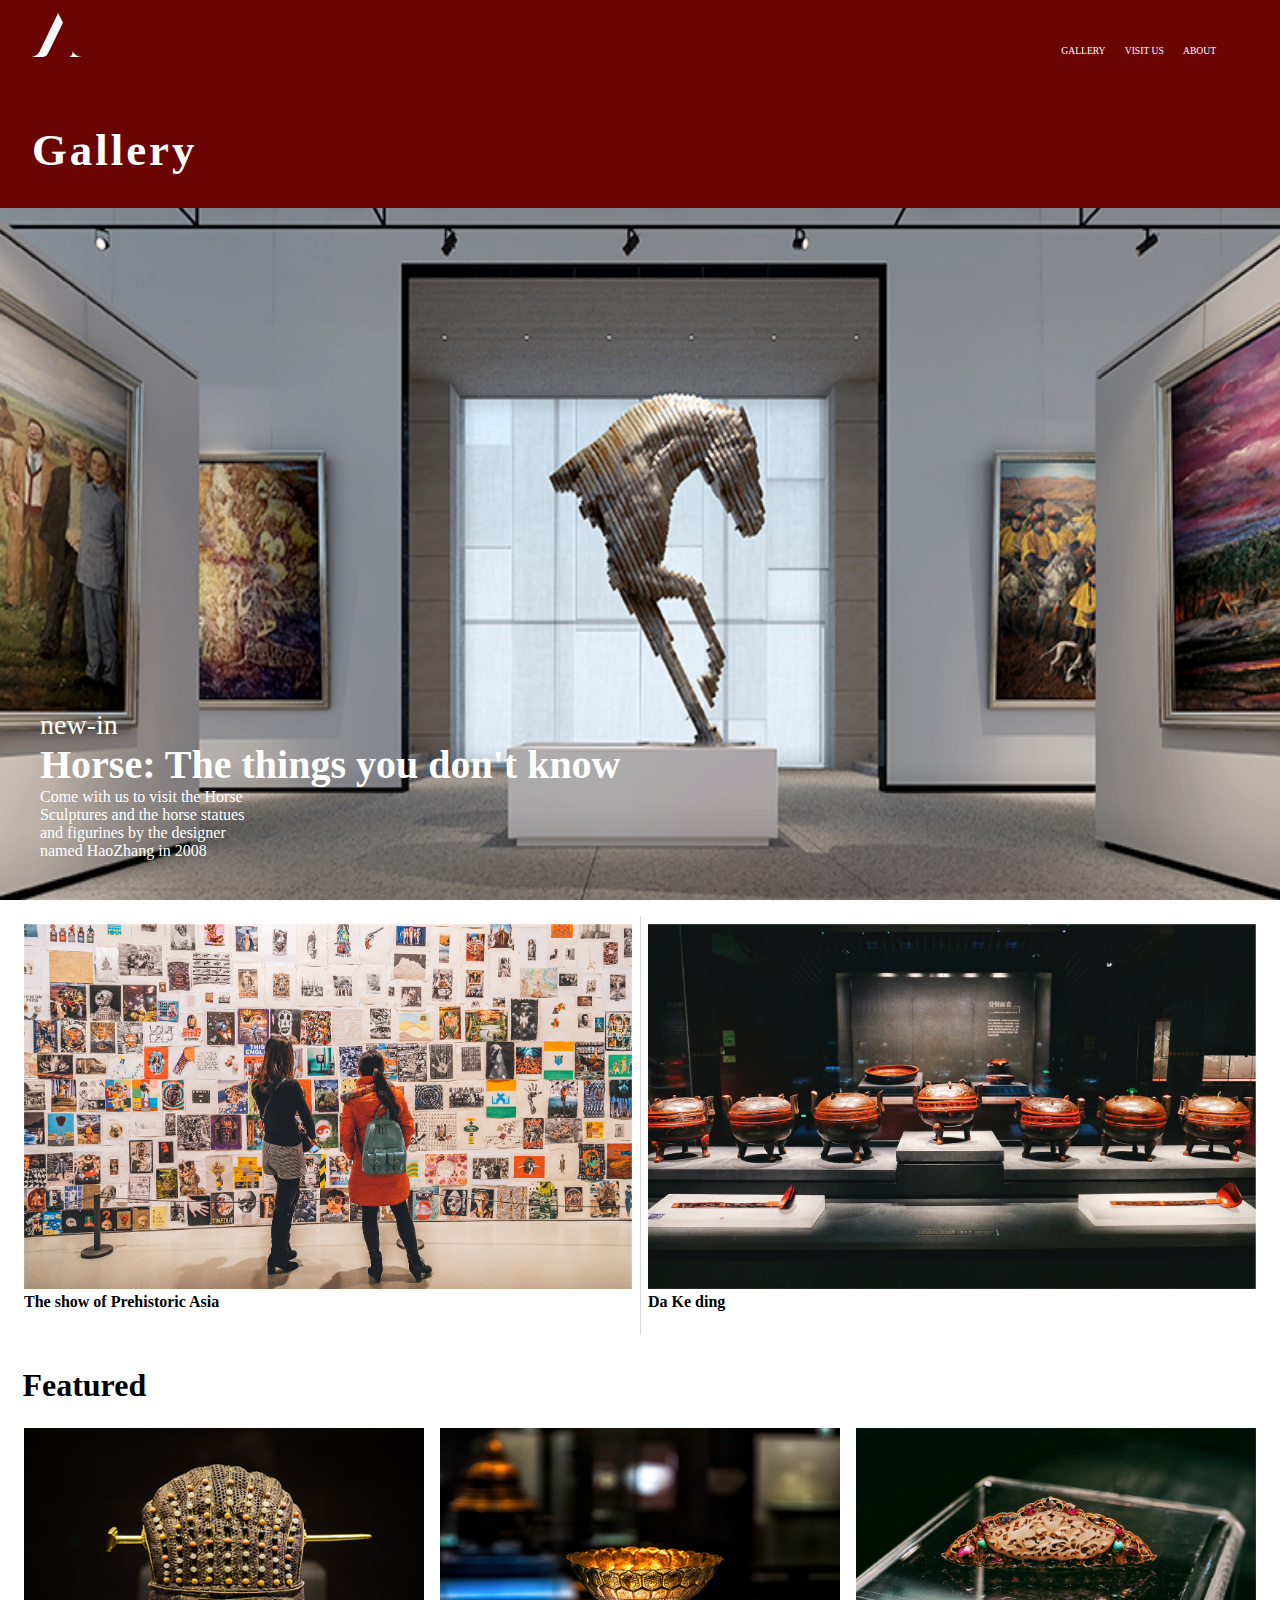
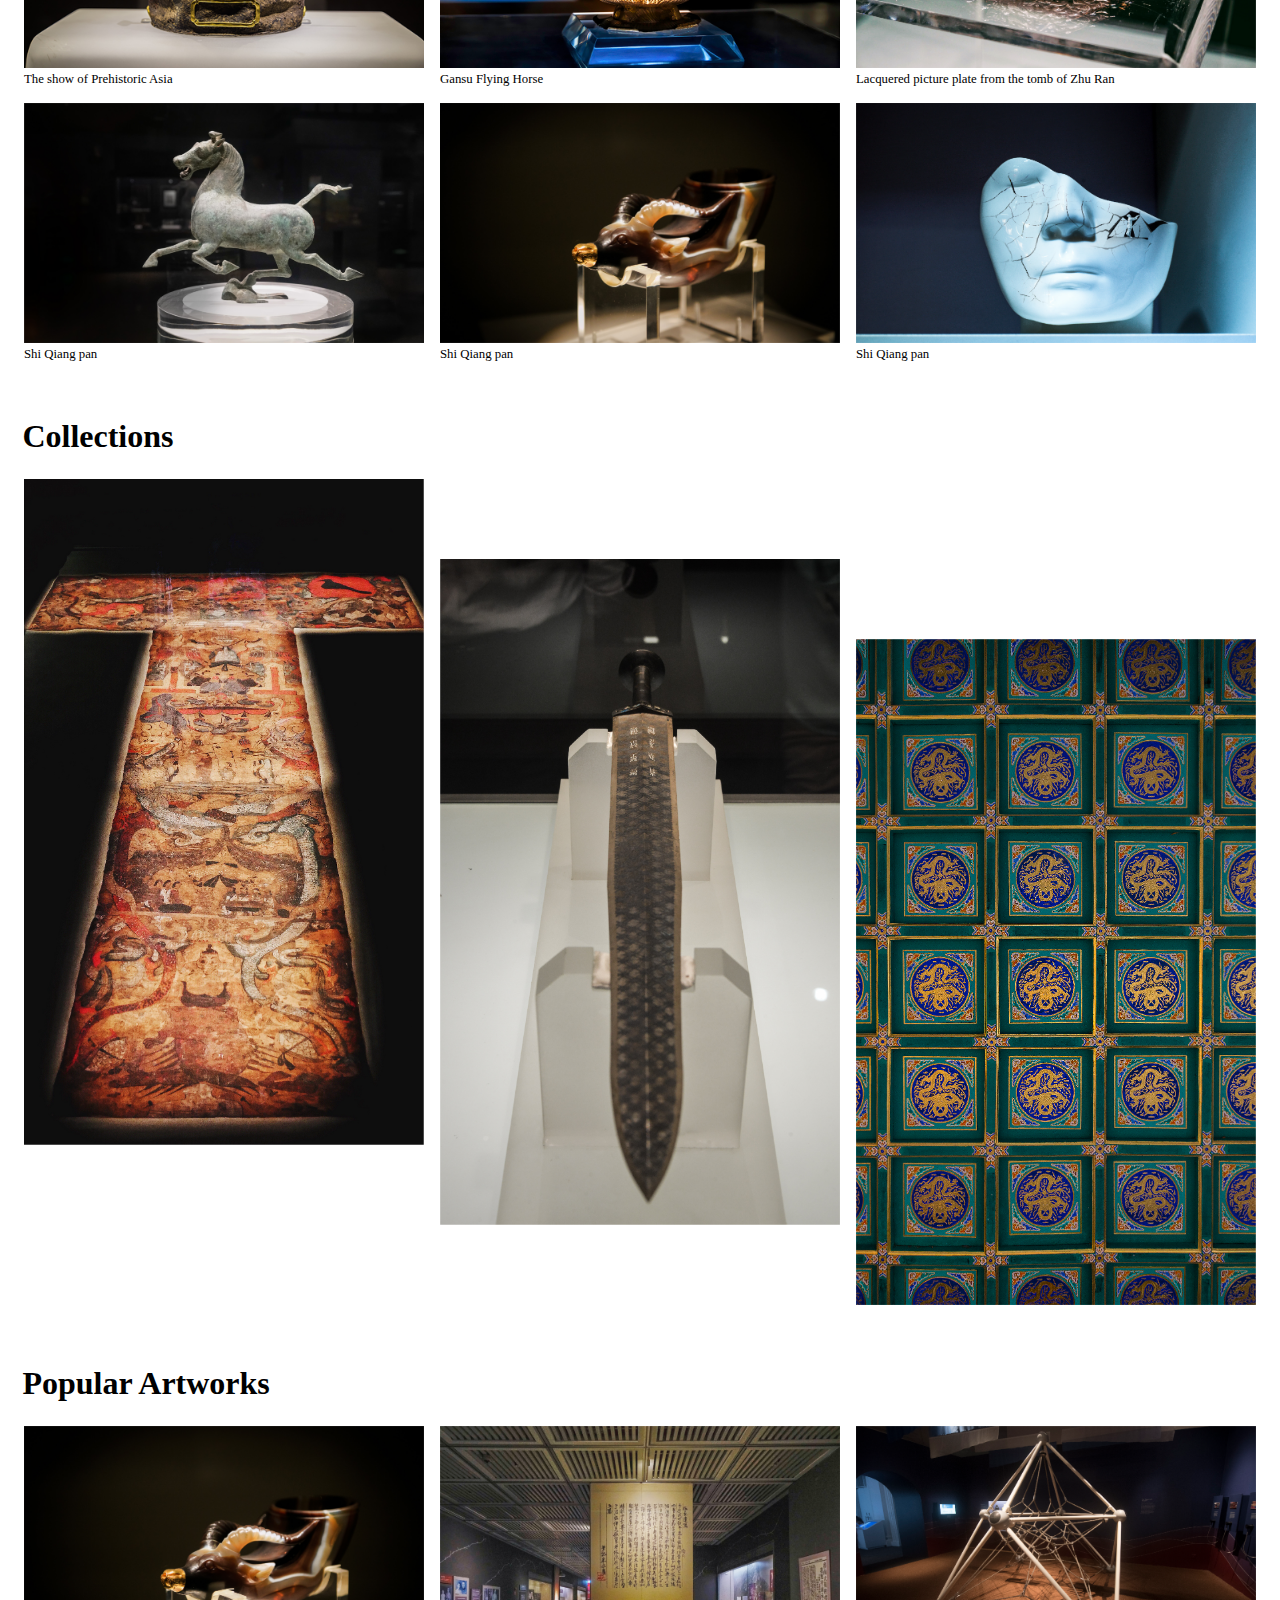
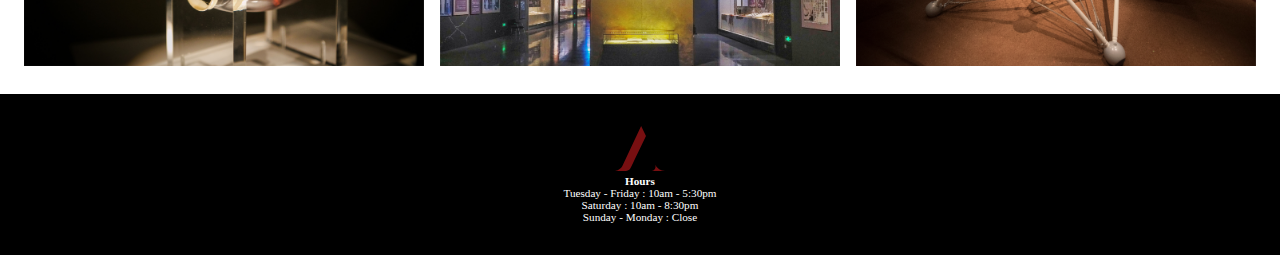
<file: gallery.html>
<!DOCTYPE html>
<html lang="en">
<head>
  <meta charset="UTF-8">
  <meta name="viewport" content="width=device-width, initial-scale=1.0">
  <meta http-equiv="X-UA-Compatible" content="ie=edge">
  <script defer src="javascripts/nav-srcoll.js"></script>
  <link rel="stylesheet" href="stylesheets/style.css">
  <link rel="stylesheet" href="stylesheets/grid.css">
  <title>Gallery - Asian History Museum</title>
</head>
<body>
    <header class="header">
        <nav class="common-nav">
            <a href="index.html"><img src="images/logo-white.svg" alt="" class ="logo" style="width: 50px;"></a>
            <div class="nav-detail">
                <ul class="nav-ul">
                    <a href="gallery.html"><li>GALLERY</li></a>
                    <a href="visit.html"><li>VISIT US</li></a>
                    <a href="about.html"><li>ABOUT</li></a>
                </ul>
        </nav>
        <h1>Gallery</h1>
    </header>

    <div class="main">
        <div class="container heading">
                <h2>Horse: The things you don't know</h2>         
            <img src="images/gallery-1.jpg" alt="">
        </div>

        <div class="container container-1 row heading-img ">        
            <div class="img-group col-sm-12 col-md-6 col-lg-6 heading-img-child">
                <img src="images/gallery-2.jpg" alt="">
                <h2>The show of Prehistoric Asia</h2>
            </div>
            <span class="line"></span>
            <div class="img-group col-sm-12 col-md-6 col-lg-6 heading-img-child">
                <img src="images/gallery-3.jpg" alt="">
                <h2>Da Ke ding</h2>
            </div>
    </div>
    
    <h1 class="title" >Featured</h1>
    <div class="container row featured container-1 ">  
        
        <div class="img-group col-sm-6 col-md-4 col-lg-4 s-group">
            <img src="images/wen1.jpg" alt="">
            <h2>The show of Prehistoric Asia</h2>
        </div>
        <div class="img-group col-sm-6 col-md-4 col-lg-4 s-group">
            <img src="images/wen2.jpg" alt="">
            <h2>Gansu Flying Horse</h2>
        </div>
        <div class="img-group col-sm-6 col-md-4 col-lg-4 s-group">
            <img src="images/wen3.jpg" alt="">
            <h2>Lacquered picture plate from the tomb of Zhu Ran</h2>
        </div>
        <div class="img-group col-sm-6 col-md-4 col-lg-4 s-group">
            <img src="images/wen4.jpg" alt="">
            <h2>Shi Qiang pan</h2>
        </div>
        <div class="img-group col-sm-6 col-md-4 col-lg-4 s-group">
            <img src="images/wen5.jpg" alt="">
            <h2>Shi Qiang pan</h2>
        </div>
        <div class="img-group col-sm-6 col-md-4 col-lg-4 s-group">
            <img src="images/wen6.jpg" alt="">
            <h2>Shi Qiang pan</h2>
        </div>
    </div>  

    <h1 class="title" >Collections</h1>
    <div class="container row container-1 collection"> 
        <div class="img-group col-sm-12 col-md-4 col-lg-4 col-group">
            <img src="images/wen7.jpg" alt="">
        </div>
        <div class="img-group col-sm-12 col-md-4 col-lg-4" id="godown">
            <img src="images/wen8.jpg" alt="">
        </div>
        <div class="img-group col-sm-12 col-md-4 col-lg-4" id="godown1">
            <img src="images/wen12.jpg" alt="">
        </div>
    </div>


    <h1 class="title" >Popular Artworks</h1>
    <div class="container row featured container-1 ">  
        
        <div class="img-group col-sm-6 col-md-4 col-lg-4 s-group">
            <img src="images/wen9.jpg" alt="">
           
        </div>
        <div class="img-group col-sm-6 col-md-4 col-lg-4 s-group">
            <img src="images/wen10.jpg" alt="">
         
        </div>
        <div class="img-group col-sm-6 col-md-4 col-lg-4 s-group">
            <img src="images/wen11.jpg" alt="">
          
        </div>
        
    </div>
    
    <footer>
        <div class="footer1">
            <img src="images/logo.svg" style="width:50px;">
            <br>
            <div class="footer-content">
                <h3>Hours</h3>
                <p>Tuesday - Friday : 10am - 5:30pm </p>
                <p>Saturday : 10am - 8:30pm</p>
                <p>Sunday - Monday : Close</p>  
            </div>
        </div>
      </footer>
  </body>
</html>
</file>
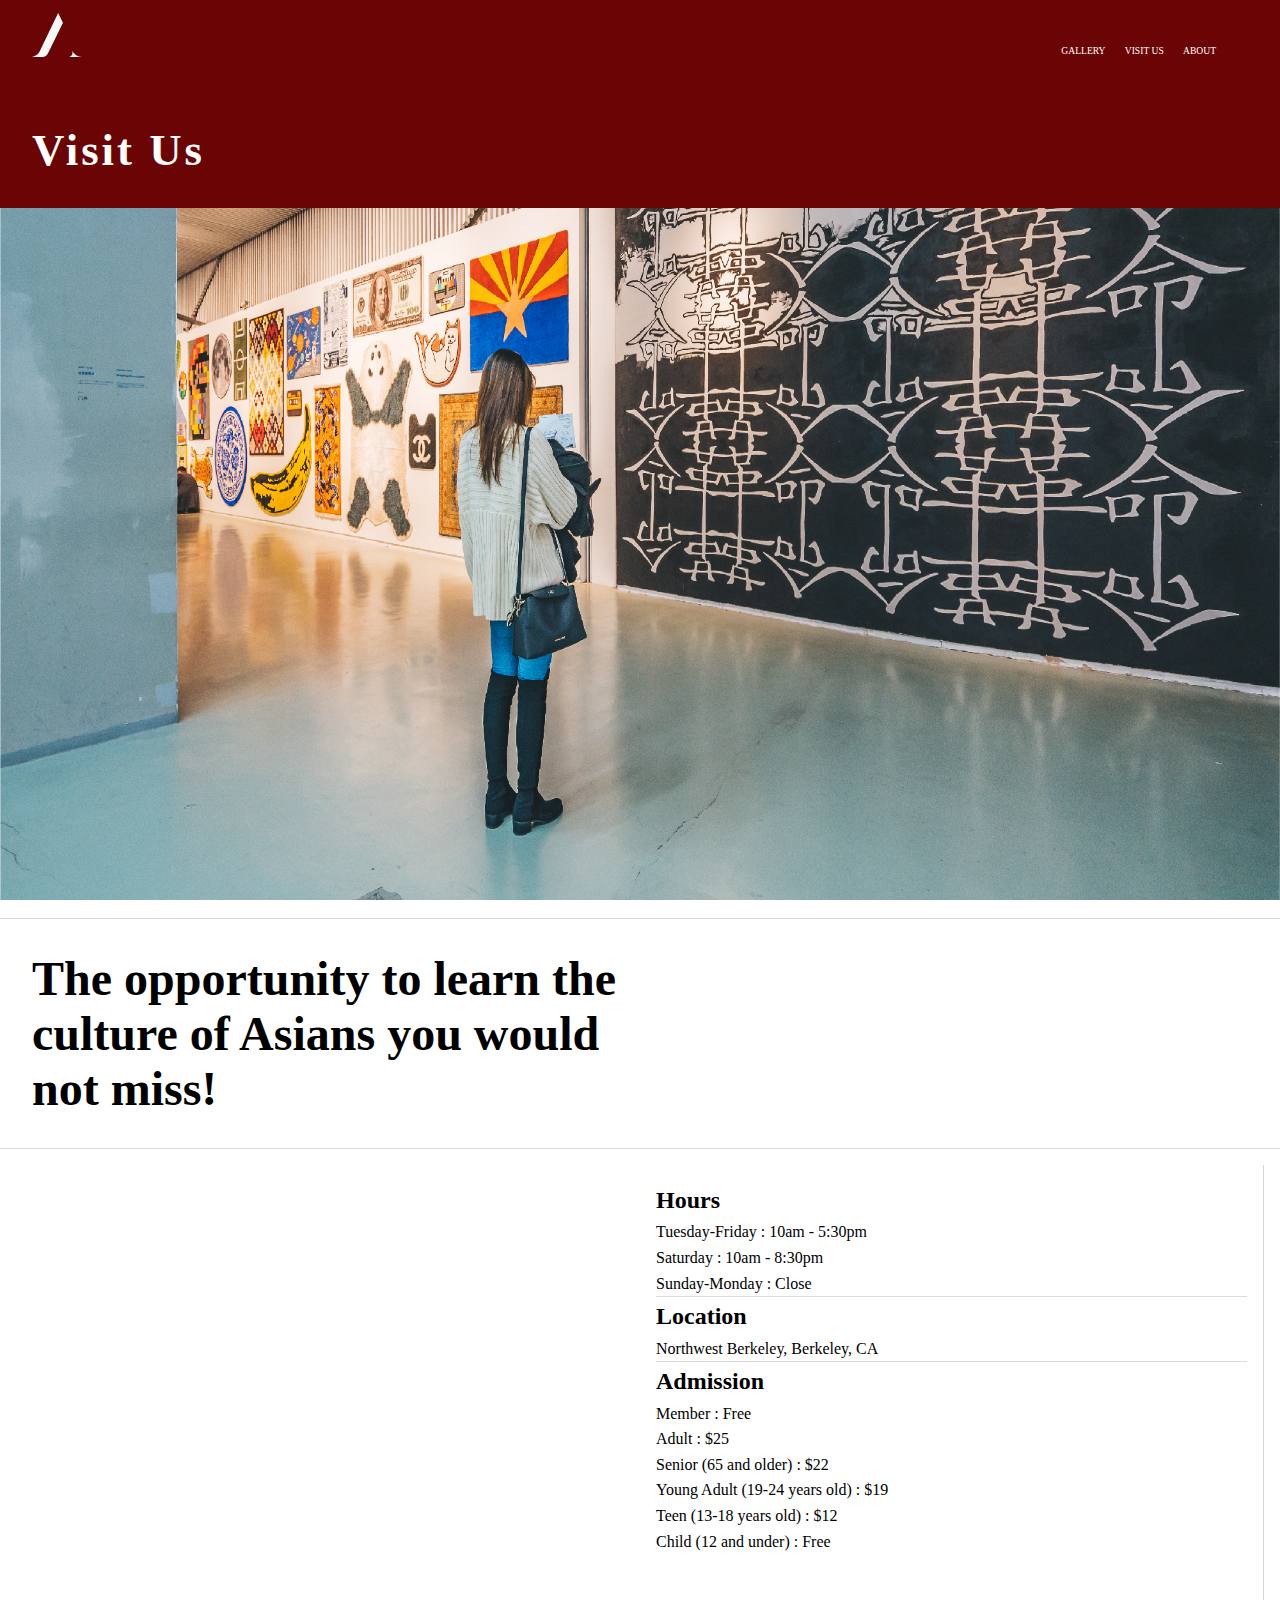
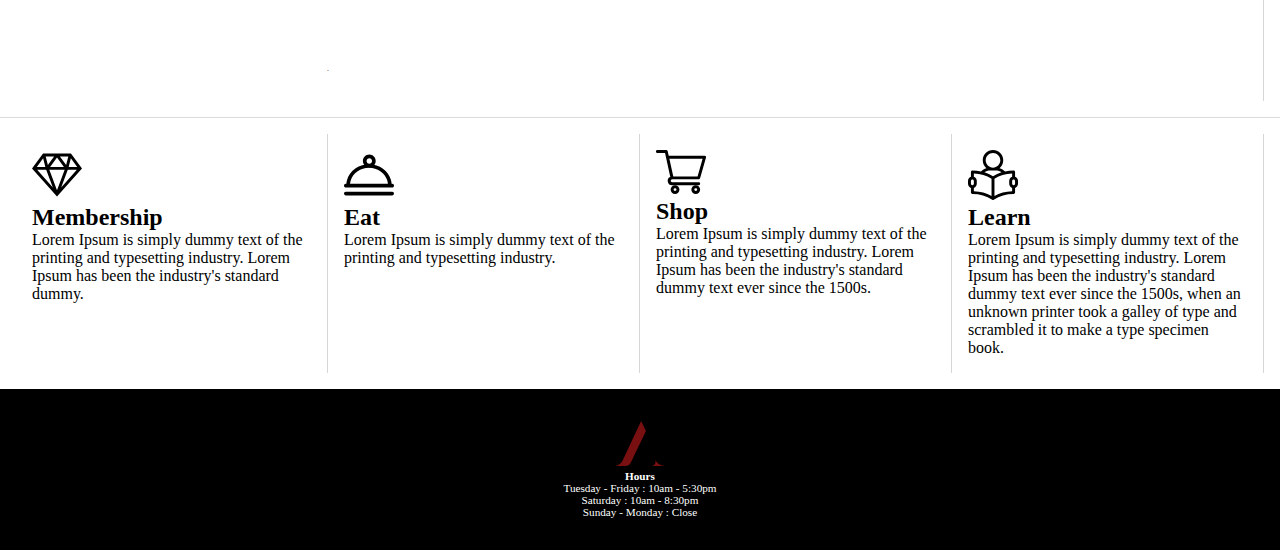
<file: visit.html>
<!DOCTYPE html>
<html lang="en">
<head>
  <meta charset="UTF-8">
  <meta name="viewport" content="width=device-width, initial-scale=1.0">
  <meta http-equiv="X-UA-Compatible" content="ie=edge">
  <script defer src="javascripts/nav-srcoll.js"></script>
  <link rel="stylesheet" href="stylesheets/style.css">
  <link rel="stylesheet" href="stylesheets/grid.css">
  <title>Visit Us - Asian History Museum</title>
</head>
<body>
    <header class="header">
        <nav class="common-nav"> 
            <a href="index.html"><img src="images/logo-white.svg" alt="" class ="logo" style="width: 50px;"></a>
            <div class="nav-detail">
                <ul class="nav-ul">
                    <a href="gallery.html"><li>GALLERY</li></a>
                    <a href="visit.html"><li>VISIT US</li></a>
                    <a href="about.html"><li>ABOUT</li></a>
                </ul>
        </nav>
        <h1>Visit Us</h1>
    </header>
    <div class="main">
        <div class="container about-heading">    
            <img src="images/wen14.jpg" alt="">
        </div>
        <br>

        <span class="hor-line"></span>
        
        <div class="visit row">
            <div class="col-sm-12 col-md-6 col-lg-6 visit"> 
            <h1>The opportunity to learn the culture of Asians you would not miss!</h1> 
            </div>  
        </div> 
  
        <span class="hor-line"></span>
    
        <div class="visit row">
            <div class="col-sm-12 col-md-6 col-lg-6 visit">
                <div style="overflow:hidden;width:100%;position: relative;"><iframe width="800" height="500" src="https://maps.google.com/maps?width=800&amp;height=500&amp;hl=en&amp;q=Northwest%20Berkeley%2C%20Berkeley%2C%20CA+(Museum%20of%20Asian%20History)&amp;ie=UTF8&amp;t=&amp;z=10&amp;iwloc=B&amp;output=embed" frameborder="0" scrolling="no" marginheight="0" marginwidth="0"></iframe><div style="position: absolute;width: 100%;bottom: 10px;left: 0;right: 0;margin-left: auto;margin-right: auto;color: #000;text-align: center;"><small style="line-height: 1;font-size: 2px;background: #fff;"> &</small></div><style>#gmap_canvas img{max-width:none!important;background:none!important}</style></div>
            </div> 
           
            <div class="col-sm-12 col-md-6 col-lg-6 visit1">
                <section class="section-visit">
                    <h2>Hours</h2>
                    <p id="d1">Tuesday-Friday :</p>
                    <p id="d2">Saturday :</p>
                    <p id="d3">Sunday-Monday :</p>   
                </section>  
                <span class="hor-line"></span>
                <section class="section-visit"> 
                    <h2>Location</h2>
                     <p>Northwest Berkeley, Berkeley, CA</p>
                </section>  
                <span class="hor-line"></span>
                <section class="section-visit">
                    <h2>Admission</h2>
                     <p id="d4">Member :</p>
                     <p id="d5">Adult :</p>
                     <p id="d6">Senior (65 and older) :</p>
                     <p id="d7">Young Adult (19-24 years old) :</p>
                     <p id="d8">Teen (13-18 years old) :</p>
                     <p id="d9">Child (12 and under) :</p>
                </section>  
            </div>
        </div>
        <span class="hor-line"></span>
        <div class="visit row"> 
            <div class="col-sm-6 col-md-3 col-lg-3 visit1 visit2">
              <img src="images/diamond.svg" alt="">
              <h2>Membership</h2>
              <p>Lorem Ipsum is simply dummy text of the printing and typesetting industry. Lorem Ipsum has been the industry's standard dummy. </p>
            </div>
            <div class="col-sm-6 col-md-3 col-lg-3 visit1 visit2">
                <img src="images/food.svg" alt="">
                <h2>Eat</h2>
                <p>Lorem Ipsum is simply dummy text of the printing and typesetting industry. </p>
              </div>
              <div class="col-sm-6 col-md-3 col-lg-3 visit1 visit2">
                <img src="images/shop.svg" alt="">
                <h2>Shop</h2>
                <p>Lorem Ipsum is simply dummy text of the printing and typesetting industry. Lorem Ipsum has been the industry's standard dummy text ever since the 1500s. </p>
              </div>
              <div class="col-sm-6 col-md-3 col-lg-3 visit1 visit2">
                <img src="images/book.svg" alt="">
                <h2>Learn</h2>
                <p>Lorem Ipsum is simply dummy text of the printing and typesetting industry. Lorem Ipsum has been the industry's standard dummy text ever since the 1500s, when an unknown printer took a galley of type and scrambled it to make a type specimen book. </p>
              </div>

        </div>




    
    <footer>
        <div class="footer1">
            <img src="images/logo.svg" style="width:50px;">
            <br>
            <div class="footer-content">
                <h3>Hours</h3>
                <p>Tuesday - Friday : 10am - 5:30pm </p>
                <p>Saturday : 10am - 8:30pm</p>
                <p>Sunday - Monday : Close</p>  
            </div>
        </div>
      </footer>
      

 
        
  </body>
</html>
</file>
<file: stylesheets/style.css>
* {box-sizing:border-box;font-family:'Avenir book' ;}

body{margin: 0;
  padding: 0;
  width: 100%;
  font-size: 100%;
  height: 100%;
  overflow: scroll;}

a, ul, li{
    text-decoration: none;
    list-style-type:none;}
h1,h2,h3,h4,h5,h6,p{
    font-family: 'avenir';
    margin:0}

  .splash {width: 100%;
    height: 100vh;
    position: absolute;
    background: #000;
    z-index: 2000;
    animation-name: easeIna;
    animation-delay: 3s;
    animation-duration: 1s;
    animation-fill-mode: forwards;}

@keyframes easeIna{from{bottom: 0;
    height:100vh;}to{
    bottom: 100%;
    height: 0;}}

@-moz-keyframes easeIna{from{bottom: 0;
    height:100vh;}to{
    bottom: 100%;
    height: 0;}}
  
.nav-bar{display: flex;
    width: 100%;
    position:fixed;
    z-index: 2000;
    animation-name: logo-box;
    animation-duration: 4s;
    animation-delay: 1s;
    animation-fill-mode: forwards;}

@keyframes logo-box{from{
    height: 100vh;}to{height: 100px;}}

@-moz-keyframes logo-box{from{height: 100vh;
}to{height: 100px;}}

.nav-bar img{width: 200px;
  position: absolute;
  opacity: 0;
  animation-name: logo-animation;
  animation-fill-mode: forwards;
  animation-duration: 4s;
  animation-delay: 1s;}

@keyframes logo-animation{0%{transition: ease-in;
    opacity: 0;
    width: 200px;
    top: 55%;
    left: 40%;
    right:40%;}
  20%{transition: ease-in;
    opacity: 1;
    width: 200px;
    top: 55%;
    left:40%;
    right:40%;}
 50%{transition: ease-in;
    opacity: 1;
    width: 200px;
    top: 55%;
    left: 40%;
    right:40%;}
  100%{opacity: 1;
    width: 50px;
    top: 20%;
    left: 4%;}}

@-moz-keyframes logo-animation{
  0%{transition: ease-in;
    opacity: 0;
    width: 200px;
    top: 50%;
    left: 70vh;}
  20%{transition: ease-in;
    opacity: 1;
    width: 200px;
    top: 50%;
    left: 70vh;}
 50%{transition: ease-in;
    opacity: 1;
    width: 200px;
    top: 50%;
    left: 70vh;}
  100%{opacity: 1;
    width: 50px;
    top: 20%;
    left: 4%;}}

.block{width: 33.3%;
  height: 50vh;
  position: absolute;
  padding: 1.5em; 
  font-size: 1.3em;}

.block h2{font-size: 1.8em;
  font-family: Gill Sans MT;
  text-indent: 2px;
  line-height: 1.4;}

.block p{line-height: 10;}

.learn-img{
  width:30px !important;
  height: 30px !important;
}

.part1{background: #780F11;right: 0;bottom: 0;color:#fff;}
.part2{right: 0;background: #780F11;}
.part3{right: 33.3%; background: #fff;color:#000}
.part4{right: 33.3%; background: #fff; top: 0;}
.part5{background: #000;right: 0;bottom: 0;color:#fff;}

.nav-ul {display: inline-flex;float: right;}

.nav-ul li{margin-left: 2em;
    font-size: .6em;
    font-family: 'avenir';
    font-weight: 500;
    color: #fff;}

.nav-detail {padding: 1em 2em; width: 100%;}

.ss-container {position: relative;
    overflow: hidden;
    height: 100vh;
    width: 100%;}
  
.ss-item {position: absolute;
    z-index: -100;
    height: 100vh;
    width:100%;
    transition-timing-function: ease-in-out;}

.ss-item2 img{height: 50vh !important}
.ss-item img{height: 100vh; width: 100%;}
.ss-item2{display: block !important; background-color: #000;}

.div{ width: 100%; height: 100vh; background-color:#fff;}
.div4{ width: 100%; display: flex;}

.div4-text{padding: 2em;
  height: 50%;
  position: absolute;
  width: 50%;
  background: #ffffff8f;
  top: 10%;
  left: 25%;}

.learn{font-size: .7em;
  color: #000;
  font-weight: 100;
  font-family: 'avenir';}

.div4 img{width: 100%; height: 100%;}

.ss-container .ss-item.ss-moving {z-index: 100 !important;}
.ss-container .ss-item.ss-fade {opacity: 0;}
.ss-container .ss-item.ss-fade.active {opacity: 1; z-index: 1;animation: fadeIn ease 5s;}
.ss-container .ss-item.ss-move-up{top: 100%;}
.ss-container .ss-item.ss-move-up.ss-move-next{top: 100%;}
.ss-container .ss-item.ss-move-up.ss-move-prev{top: -100%;}
.ss-container .ss-item.ss-move-up.active {top: 0;
z-index: 1000 !important;}
.ss-container .ss-item.ss-move-down {top: -100%;}
.ss-container .ss-item.ss-move-down.ss-move-next{top: -100%;}
.ss-container .ss-item.ss-move-down.ss-move-prev{top: 100%;}
.ss-container .ss-item.ss-move-down.active{top: 0; z-index: 1000 !important;}
.ss-container .ss-item.ss-move-right {right: 100%;}
.ss-container .ss-item.ss-move-right.ss-move-next {right: 100%;}
.ss-container .ss-item.ss-move-right.ss-move-prev {right: -100%;}
.ss-container .ss-item.ss-move-right.active {right: 0 !important;z-index: 1000 !important;}
.ss-container .ss-item.ss-move-left {right: -100%;}
.ss-container .ss-item.ss-move-left.ss-move-next {right: -100%;}
.ss-container .ss-item.ss-move-left.ss-move-prev {right: 100%;}
.ss-container .ss-item.ss-move-left.active {
right: 0;z-index: 1000 !important;}
  
.ss-item {display: flex;
    justify-content: center;
    align-items: center;
    background: #000;}

 .div4-parent{display: block !important;}


.footer{height: 30vh;
      background: #000;
      width: 100%;
      padding: 2em;
      text-align: center;
      width: 100%;
     overflow: hidden;
     margin-top: 2em;
     position: absolute;
     bottom: 0;}

  .footer img{width: 40px !important; height: 40px;}
  .footer-content h3, p{
      color: #fff;
      font-size: 0.7em;
      font-family: 'avenir';}

/* gallery */
.common-nav {display: flex;}

.header{padding: .8em 2em;
    background: #6b0505;
    color: #fff;
    position: fixed;
    width: 100%;
    z-index: 2;
    transition: top 0.3s;}

.heading{position: relative; height: 100vh;}

.header h1{line-height: 2;
  font-size: 2.8em;
  letter-spacing: 3px;
  margin-top: .4em;
  font-family: Gill Sans MT;}

.heading img{width: 100%;height: 100vh;}

.heading h2{font-size: 2.5em;
  position: absolute;
  color: #fff;
  box-sizing: content-box;
  padding: 1em;
  bottom: 0;
  font-weight: 900;}

.heading h2::before{
  content: "new-in";
  display: block;
  font-size: .7em;
  font-weight: 100;}

.heading h2::after{
  content: 'Come with us to visit the Horse Sculptures and the horse statues and figurines by the designer named HaoZhang in 2008 ';
  font-size: .4em;
  display: block;
  width: 30%;
  font-weight: 100;}

.container-1{padding: 1em;}

.img-group{height:100%;padding: .5em;}

.img-group img{width: 100%;}

.s-group h2{font-size: .8em;font-weight: 500;}

.line{width: 1px;
  height: 100vh;
  background: #d5d5d5;
  position: absolute;
  left: 50%;}

.heading-img{overflow: hidden; position:relative;}

.heading-img-child h2{font-size:1em;}

.title {margin-top:1em; padding: 0 0.7em;}

#godown{margin-top: 80px;}
#godown1{margin-top: 160px;}

.about-heading {width: 100%;
  position: relative;
  height: 100vh;}

.about-heading img{width: 100%;height: 100vh;}

.about-heading h2{position: absolute;
  color: #000;
  bottom: 0;
  padding: 1em;
  font-size: 2.5em;
  font-weight: 900;}

#arrow-down{position: absolute;
    bottom: 0;
    height: 30px;
    margin: 1em 2.5em;
    left: 0;
    width: 15px;}

.main-selection ul{display: flex;}
.main-selection a {margin: 0 1em;
  padding: .3em .7em;
  border-radius: 3px;
  color: #000;
  font-size: .8em;
  text-decoration: underline;
  font-weight: bold;}

.hor-line{height: 1px;
  width: 100%;
  background-color: #dcdbdb;
  display: block;}

.footer1{width: 100%;
  background: #000;
  padding: 2em;
  text-align: center;}

.slider{overflow: hidden;margin: 150px 0;}
.slide img{width: 100%;}
.slide{padding: 2rem;overflow: hidden;}
.slides-wrapper{
  transform: translateY(0);
  transition: transform .2s ease-out;
  margin-top: 4em;}

.thumb {padding: 2px;
  font-family: sans-serif;
  font-size: 1em;
  margin: 1em;
  border: transparent;
  background: transparent;
  cursor: pointer;}
.thumb:focus{text-decoration: underline;}

.sliderThumb1{position: absolute;
  top: 0;
  padding: 1em 0;
  background: #fff;
  width: 100%;
  margin-left: 2em;}

.sliderThumb1::before{content: 'Jump to:';}

.about-main{position:relative;}

#thumb0::before{content: 'What We Do';}
#thumb1::before{content: 'Our Mission';}
#thumb2::before{content: 'Lastest Nesws';}

.section-about{padding: 1em;}
.section-about p, .section-about h2{color: #000;}
.section-about p{font-size: .9rem;font-weight: 100;}
.section-about h2{font-size: 1.5rem;}

.work-group img{width: 100%;}
.work-group {padding:  0 1em;}

.visit h1{font-size: 3em;font-weight: 900;}
.visit{padding: 1em;}
.visit1 p{color: #000;
  font-size: 1em;
  font-weight: 100;}
.visit1{padding: 1em ;border-right: 1px solid #d6d6d6;}

.veritcal-line {width: 1px;
  height: 100%;
  position: absolute;
  background: #050404cc;}

.section-visit{line-height:1.6 ;}
.section-visit p::after{color: #000;}

#d1::after{content: " 10am - 5:30pm"}
#d2::after{content: " 10am - 8:30pm"}
#d3::after{content: " Close"}
#d4::after{content: " Free " }
#d5::after{content: " $25"}
#d6::after{content: " $22" }
#d7::after{content: " $19" }
#d8::after{content: " $12" }
#d9::after{content: " Free" }

.visit2 img{width: 50px;}
.visit2 p{color: #000}

@media(min-width:320px){

}
@media(min-width:768px) {

}
@media  (min-width:900px) {
  
}
@media(min-width:1200px) {
  .ss-item{width:100%}

}
</file>
<file: stylesheets/grid.css>
:root {
	--gutter-size:10px;
}

.row {
    display: flex;
    flex-wrap: wrap;
}

.row .gutters {
	/*margin-top:calc(-2 * var(--gutter-size));*/
	margin-left:calc(-1 * var(--gutter-size));
	margin-right:calc(-1 * var(--gutter-size));
}

[class*='col-'] {
	flex: 0 0 auto;
}

.gutters>[class*='col-'] {
	/*margin-top:calc(2 * var(--gutter-size));*/
	padding-left:var(--gutter-size);
	padding-right:var(--gutter-size);
}


/* small Breakpoint */
.col-sm-1 {
	width:calc((1/12) * 100%);
}
.col-sm-2 {
	width:calc((2/12) * 100%);
}
.col-sm-3 {
	width:25%;
}
.col-sm-4 {
	width:calc((4/12) * 100%);
}
.col-sm-5 {
	width:calc((5/12) * 100%);
}
.col-sm-6 {
	width:50%;
}
.col-sm-7 {
	width:calc((7/12) * 100%);
}
.col-sm-8 {
	width:calc((8/12) * 100%);
}
.col-sm-9 {
	width:75%;
}
.col-sm-10 {
	width:calc((10/12) * 100%);
}
.col-sm-11 {
	width:calc((11/12) * 100%);
}
.col-sm-12 {
	width:100%;
}

/* Medium Breakpoint */
@media(min-width:768px) {

	.col-md-1 {
		width:calc((1/12) * 100%);
	}
	.col-md-2 {
		width:calc((2/12) * 100%);
	}
	.col-md-3 {
		width:25%;
	}
	.col-md-4 {
		width:calc((4/12) * 100%);
	}
	.col-md-5 {
		width:calc((5/12) * 100%);
	}
	.col-md-6 {
		width:50%;
	}
	.col-md-7 {
		width:calc((7/12) * 100%);
	}
	.col-md-8 {
		width:calc((8/12) * 100%);
	}
	.col-md-9 {
		width:75%;
	}
	.col-md-10 {
		width:calc((10/12) * 100%);
	}
	.col-md-11 {
		width:calc((11/12) * 100%);
	}
	.col-md-12 {
		width:100%;
	}
}

/* md Breakpoint */
@media  (min-width:900px) 
{
	.col-lg-1 {
		width:calc((1/12) * 100%);
	}
	.col-lg-2 {
		width:calc((2/12) * 100%);
	}
	.col-lg-3 {
		width:25%;
	}
	.col-lg-4 {
		width:calc((4/12) * 100%);
	}
	.col-lg-5 {
		width:calc((5/12) * 100%);
	}
	.col-lg-6 {
		width:50%;
	}
	.col-lg-7 {
		width:calc((7/12) * 100%);
	}
	.col-lg-8 {
		width:calc((8/12) * 100%);
	}
	.col-lg-9 {
		width:75%;
	}
	.col-lg-10 {
		width:calc((10/12) * 100%);
	}
	.col-lg-11 {
		width:calc((11/12) * 100%);
	}
	.col-lg-12 {
		width:100%;
	}
}


/* Large Breakpoint */
@media(min-width:1200px) {

	.col-xl-1 {
		width:calc((1/12) * 100%);
	}
	.col-xl-2 {
		width:calc((2/12) * 100%);
	}
	.col-xl-3 {
		width:25%;
	}
	.col-xl-4 {
		width:calc((4/12) * 100%);
	}
	.col-xl-5 {
		width:calc((5/12) * 100%);
	}
	.col-xl-6 {
		width:50%;
	}
	.col-xl-7 {
		width:calc((7/12) * 100%);
	}
	.col-xl-8 {
		width:calc((8/12) * 100%);
	}
	.col-xl-9 {
		width:75%;
	}
	.col-xl-10 {
		width:calc((10/12) * 100%);
	}
	.col-xl-11 {
		width:calc((11/12) * 100%);
	}
	.col-xl-12 {
		width:100%;
	}
}
</file>
